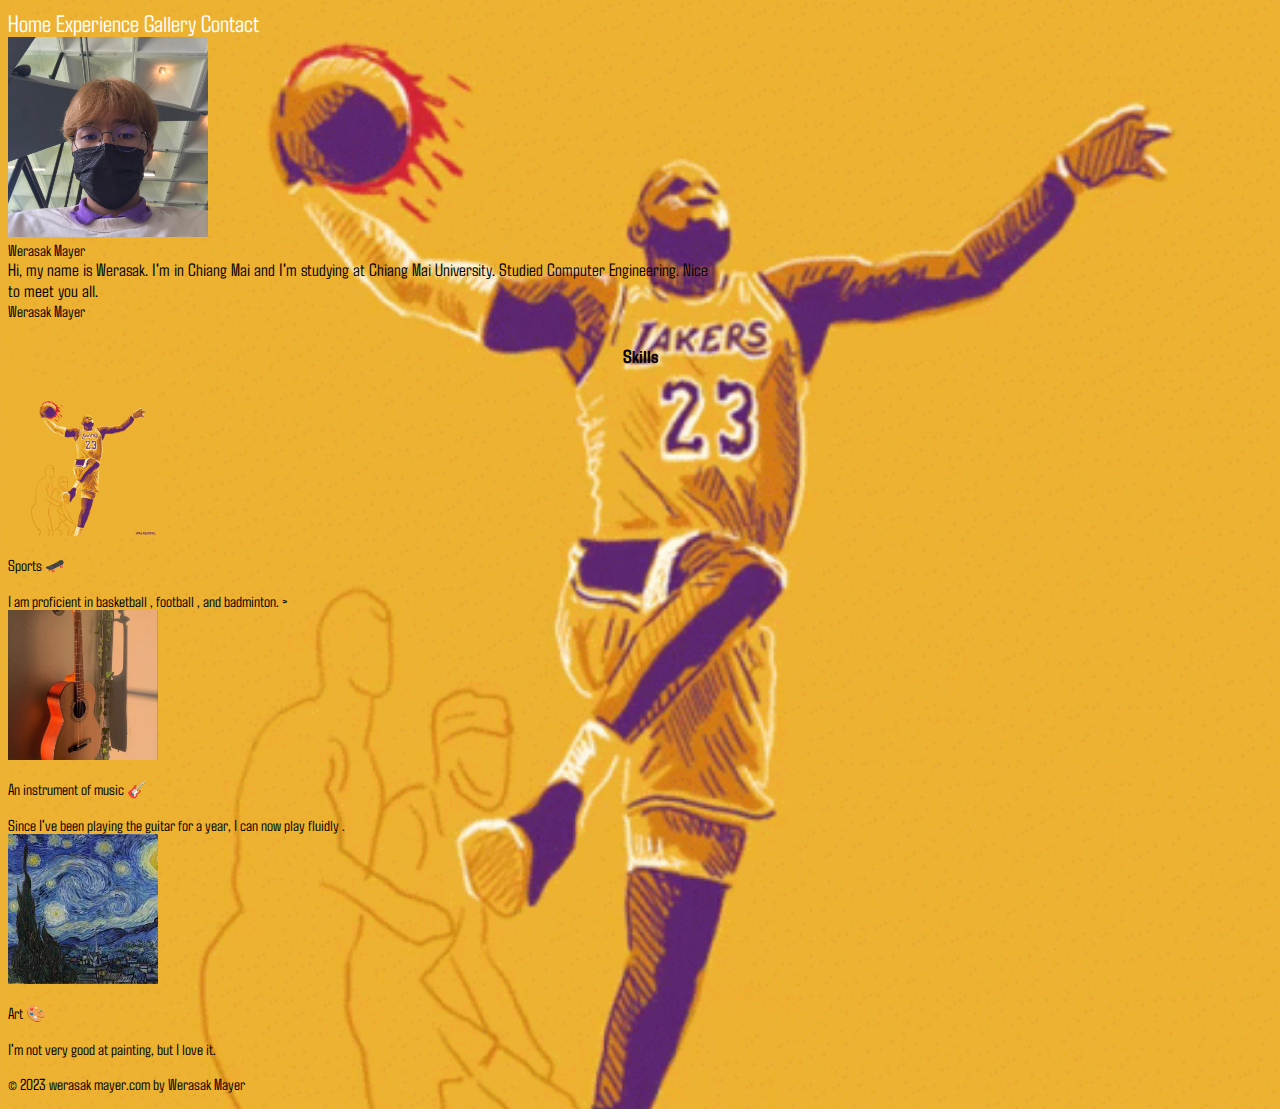
<file: index.html>
<!DOCTYPE html>
<html lang="en">
  <head>
    <meta charset="UTF-8" />
    <meta name="viewport" content="width=device-width, initial-scale=1.0" />
    <link rel="stylesheet" href="style.css" />
    <link
      href="https://cdn.jsdelivr.net/npm/bootstrap@5.0.2/dist/css/bootstrap.min.css"
      rel="stylesheet"
      integrity="sha384-EVSTQN3/azprG1Anm3QDgpJLIm9Nao0Yz1ztcQTwFspd3yD65VohhpuuCOmLASjC"
      crossorigin="anonymous"
    />
    <script
      src="https://cdn.jsdelivr.net/npm/bootstrap@5.0.2/dist/js/bootstrap.bundle.min.js"
      integrity="sha384-MrcW6ZMFYlzcLA8Nl+NtUVF0sA7MsXsP1UyJoMp4YLEuNSfAP+JcXn/tWtIaxVXM"
      crossorigin="anonymous"
    ></script>
    <title>My Portfolio</title>
  </head>
  <body>
    <style>
      @import url("https://fonts.googleapis.com/css2?family=Agdasima&display=swap");
      * {
        font-family: "Agdasima", sans-serif;
      }

    </style>
    <style>
      body {
        background: url(image/Los\ Angeles\ Lakers\ Lebron\ James\ GIF\ -\ Los\ Angeles\ Lakers\ Lebron\ James\ Lebron\ -\ Discover\ &\ Share\ GIFs.gif)
          no-repeat center center/cover;
      }
    </style>
    <div
      class="d-flex justify-content-center gap-4 fw-bold my-4"
      style="font-size: 150% "
    >
      <a href="https://cpe207.github.io/lab02-weerr12/index.html" style="color: white; text-decoration:none">Home</a>
      <a href="https://cpe207.github.io/lab02-weerr12/Experience.html" style="color: white; text-decoration:none">Experience</a>
      <a href="https://cpe207.github.io/lab02-weerr12/gallery.html" style="color: white; text-decoration:none">Gallery</a>
      <a href="https://cpe207.github.io/lab02-weerr12/contact.html" style="color: white; text-decoration:none">Contact</a>
    </div>
    <div
      class="d-flex justify-content-center align-items-center mx-auto gap-3"
      style="max-width: 700px"
    >
      <div>
        <img
          src="image/meng.jpg"
          class="rounded-circle"
          width="200px"
          height="200px"
          style="object-fit: cover"
        />
      </div>
      <div class="d-none d-sm-block">
        <div class="display-5 mb-3 text-uppercase">Werasak Mayer</div>
        <div class="text-uppercase fw-bold" style="font-size: 110%">
          Hi, my name is Werasak. I'm in Chiang Mai and I'm studying at Chiang
          Mai University. Studied Computer Engineering. Nice to meet you all.
        </div>
      </div>
    </div>
    <div class="display-5 d-sm-none text-center my-3">Werasak Mayer</div>
    <p class="text-center fs-3" style="font-size: 150%"><h3>Skills</h3></p>
    <div style="max-width: 700px" class="mx-auto px-3">
      <div class="d-flex border mb-3 shadow-sm my-rounded-all bg-white border white">
        <div class="my-rounded-left">
          <img
            src="image/Los Angeles Lakers Lebron James GIF - Los Angeles Lakers Lebron James Lebron - Discover & Share GIFs.gif"
            width="150px"
            height="150px"
            style="object-fit: cover"
            class="my-rounded-left d-none d-sm-block border"
          />
        </div>
        <div class="p-4">
          <p class="fw-semibold fs-5 text-uppercase fw-bold">Sports 🛹</p>
          <span class="text-uppercase fw-bold">
            I am proficient in basketball , football , and badminton. ></span
          >
        </div>
      </div>
      <div class="d-flex border mb-3 shadow-sm my-rounded-all bg-white border white">
        <div class="my-rounded-le">
          <img
            src="image/Guitar.jpg"
            width="150px"
            height="150px"
            style="object-fit: cover"
            class="my-rounded-right d-none d-sm-block"
          />
        </div>
        <div class="p-4">
          <p class="fw-semibold fs-5 text-uppercase fw-bold">An instrument of music 🎸</p>
          <span class="text-uppercase fw-bold">
            Since I've been playing the guitar for a year, I can now play
            fluidly .
          </span>
        </div>
      </div>
      <div class="d-flex border mb-3 shadow-sm my-rounded-all bg-white border white">
        <div class="my-rounded-left">
          <img
            src="image/ดาวน์โหลด.jpg"
            width="150px"
            height="150px"
            style="object-fit: cover"
            class="my-rounded-right d-none d-sm-block"
          />
        </div>
        <div class="p-4">
          <p class="fw-semibold fs-5 text-uppercase fw-bold">Art 🎨</p>
          <span class="text-uppercase fw-bold">
            I'm not very good at painting, but I love it.
          </span>
        </div>
      </div>
    </div>
    <p class="text-center text-white m-4 fw-bold">
      © 2023 werasak mayer.com by Werasak Mayer
    </p>
  </body>
</html>
</file>
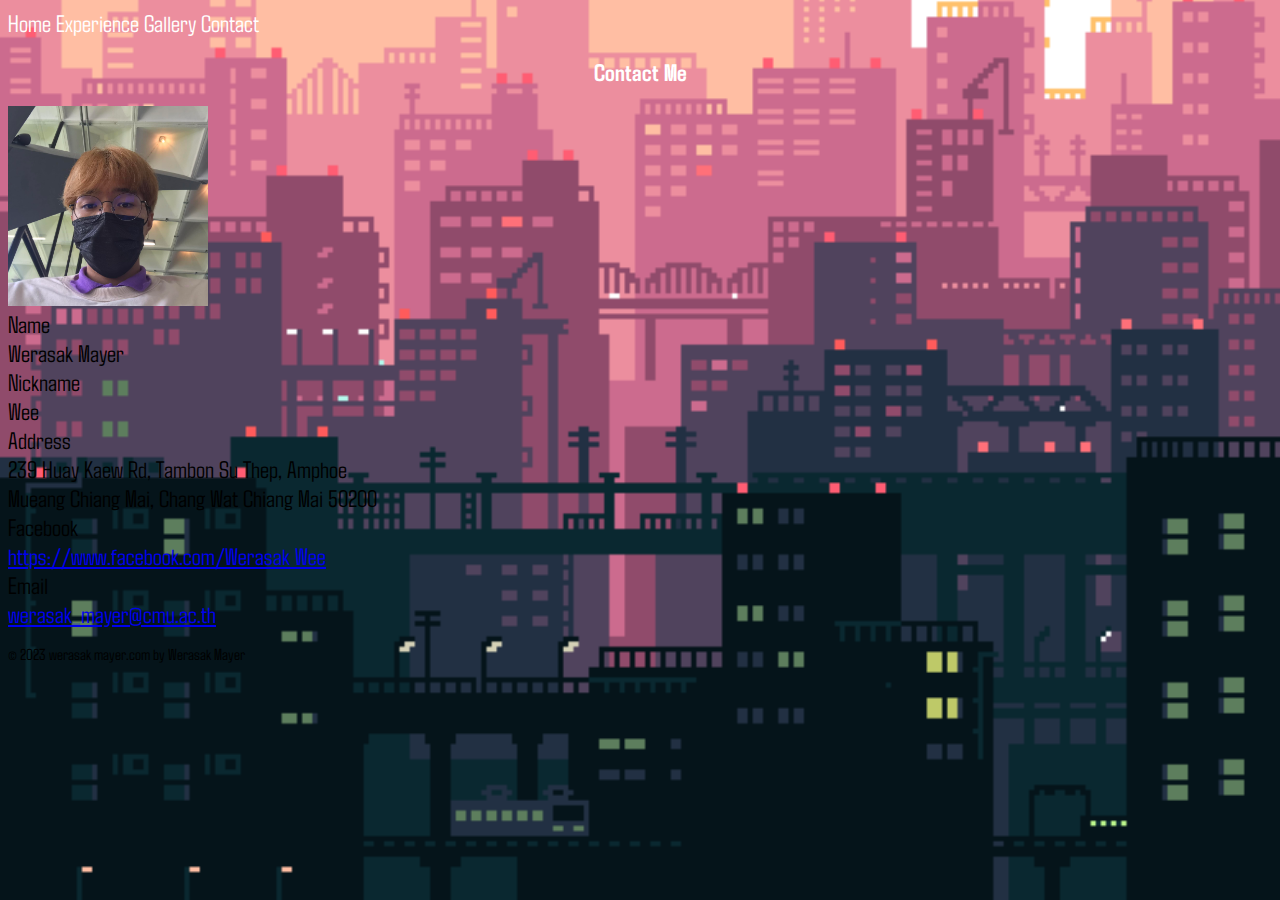
<file: contact.html>
<!DOCTYPE html>
<html lang="en">
  <head>
    <meta charset="UTF-8" />
    <meta name="viewport" content="width=device-width, initial-scale=1.0" />
    <link rel="stylesheet" href="style.css" />
    <title>My Portfolio</title>
    <link
      href="https://cdn.jsdelivr.net/npm/bootstrap@5.0.2/dist/css/bootstrap.min.css"
      rel="stylesheet"
      integrity="sha384-EVSTQN3/azprG1Anm3QDgpJLIm9Nao0Yz1ztcQTwFspd3yD65VohhpuuCOmLASjC"
      crossorigin="anonymous"
    />
    <script
      src="https://cdn.jsdelivr.net/npm/bootstrap@5.0.2/dist/js/bootstrap.bundle.min.js"
      integrity="sha384-MrcW6ZMFYlzcLA8Nl+NtUVF0sA7MsXsP1UyJoMp4YLEuNSfAP+JcXn/tWtIaxVXM"
      crossorigin="anonymous"
    ></script>
    <title>My Portfolio</title>
  </head>
  <body>
    <style>
      @import url("https://fonts.googleapis.com/css2?family=Agdasima&display=swap");
      * {
        font-family: "Agdasima", sans-serif;
      }
    </style>
    <style>
      body {
        background: url(image/Fall\ in\ love\ with\ these\ gorgeous\ 8-bit\ GIFs\ of\ Japan.gif) no-repeat center
          center/cover;
      }
    </style>
    <div
    class="d-flex justify-content-center gap-4 fw-bold my-4"
    style="font-size: 150%"
  >
  <a href="https://cpe207.github.io/lab02-weerr12/index.html" style="color: white; text-decoration:none">Home</a>
  <a href="https://cpe207.github.io/lab02-weerr12/Experience.html" style="color: white; text-decoration:none">Experience</a>
  <a href="https://cpe207.github.io/lab02-weerr12/gallery.html" style="color: white; text-decoration:none">Gallery</a>
  <a href="https://cpe207.github.io/lab02-weerr12/contact.html" style="color: white; text-decoration:none">Contact</a>
</div>
    <p class="text-center fs-3"><h2>Contact Me</h2></p>
    <div
      style="max-width: 700px"
      class="mx-auto d-flex justify-content-center align-items-center gap-3 flex-wrap"
    >
      <div>
        <img
          src="image/meng.jpg"
          class="rounded-circle"
          width="200"
          height="200"
          style="object-fit: cover"
        />
      </div>
      <div class="vstack gap-2" style="max-width: 400px">
      <div class="d-flex">
        <div style="min-width: 100px;font-size: 150%" class="fw-semibold text-white">Name</div>
        <span class="text-white" style="font-size: 150%">Werasak Mayer</span>
      </div>
      <div class="d-flex">
        <div style="min-width: 100px;font-size: 150%" class="fw-semibold text-white">Nickname</div>
        <span class="text-white" style="font-size: 150%">Wee<span>
      </div>
      <div class="d-flex">
        <div style="min-width: 100px;font-size: 150%" class="fw-semibold text-white">Address</div>
        <span class="text-white" style="font-size: 150%">239 Huay Kaew Rd, Tambon Su Thep, Amphoe Mueang Chiang Mai, Chang Wat Chiang Mai 50200<span>
        </div>
        <div class="d-flex">
          <div style="min-width: 100px;font-size: 150%" class="fw-semibold text-white">Facebook</div>
          <span class="text-white">
            <a href="https://www.facebook.com/profile.php?id=100072251785952" target="_blank" rel="noreferrer" style="font-size: 150%">https://www.facebook.com/Werasak Wee</a>
          <span>
        </div>
        <div class="d-flex">
          <div style="min-width: 100px;font-size: 150%" class="fw-semibold text-white">Email</div>
          <span class="text-white">
            <a href="mailto: werasak_mayer@cmu.ac.th" style="font-size: 150%">werasak_mayer@cmu.ac.th</a>
          <span>
        </div>
      </div>
    </div>
    <p class="text-center text-white m-4">
      © 2023 werasak mayer.com by Werasak Mayer
    </p>
  </body>
</html>
</file>
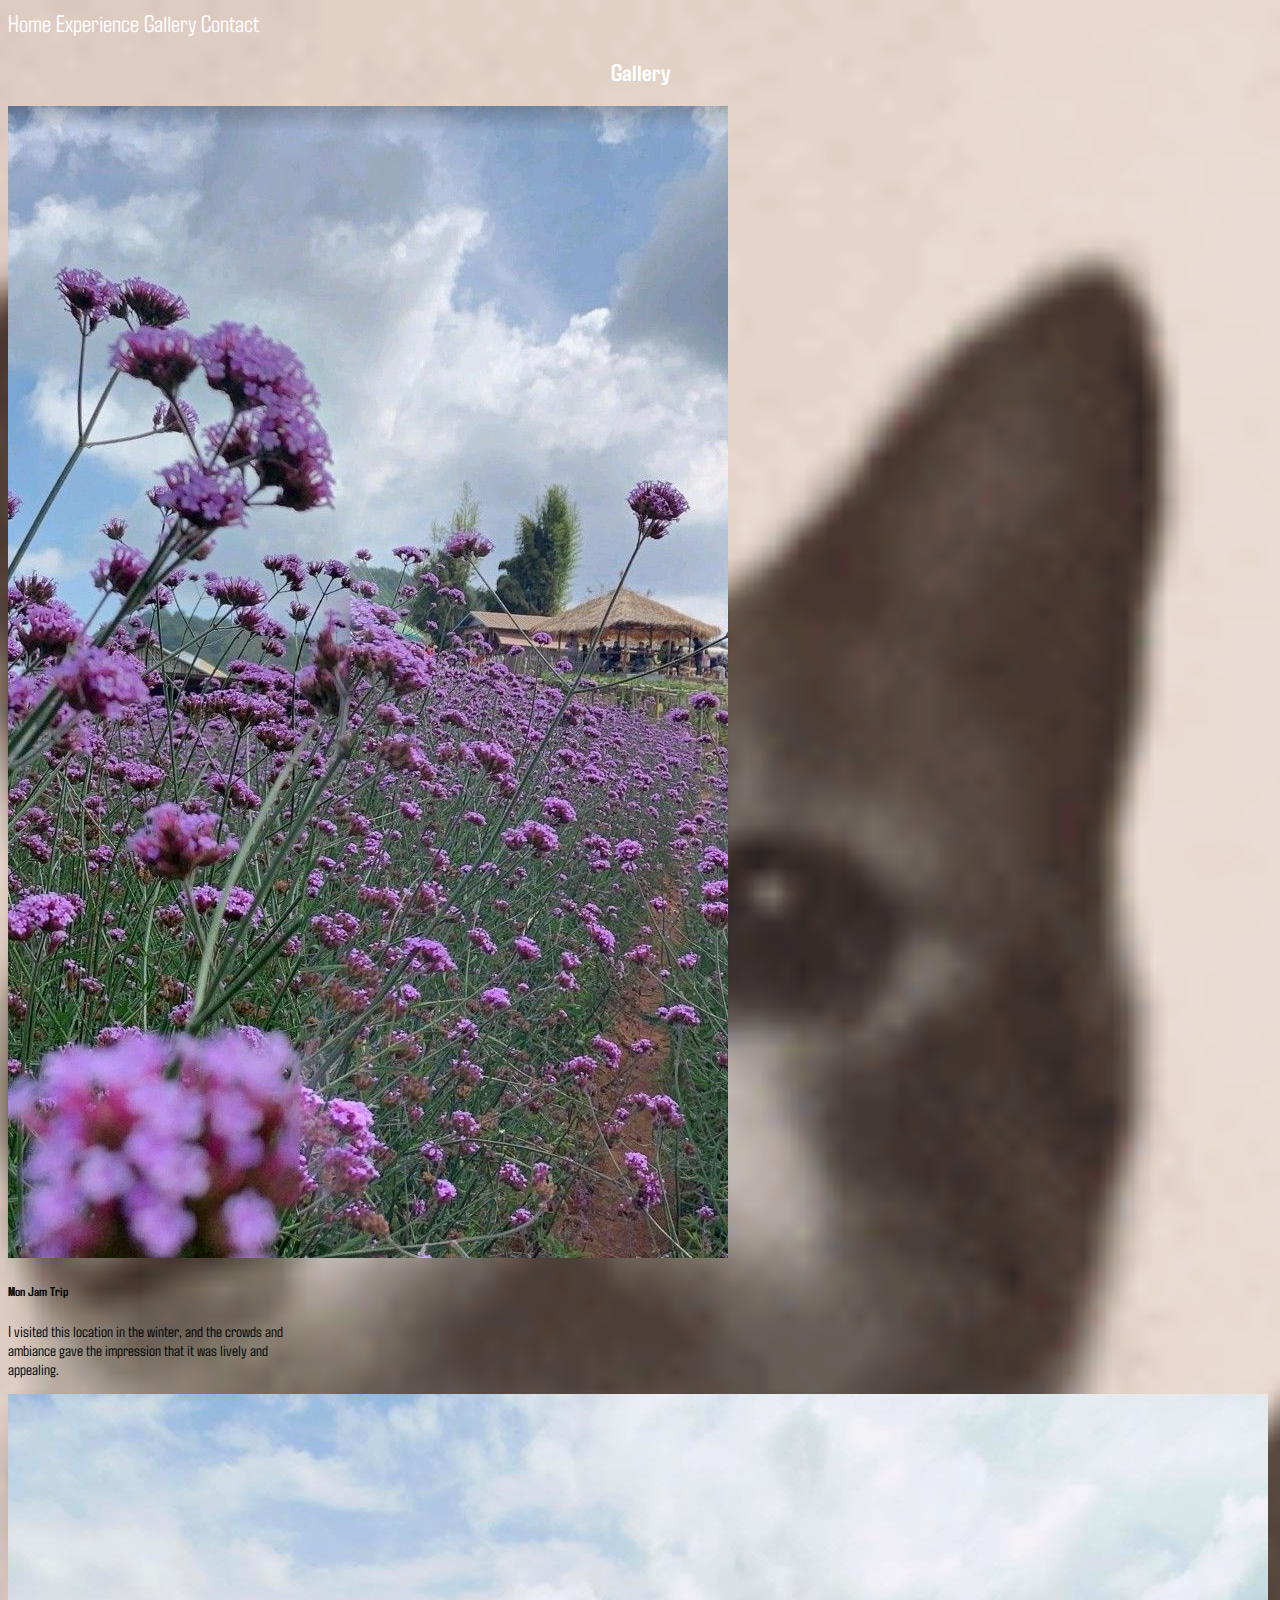
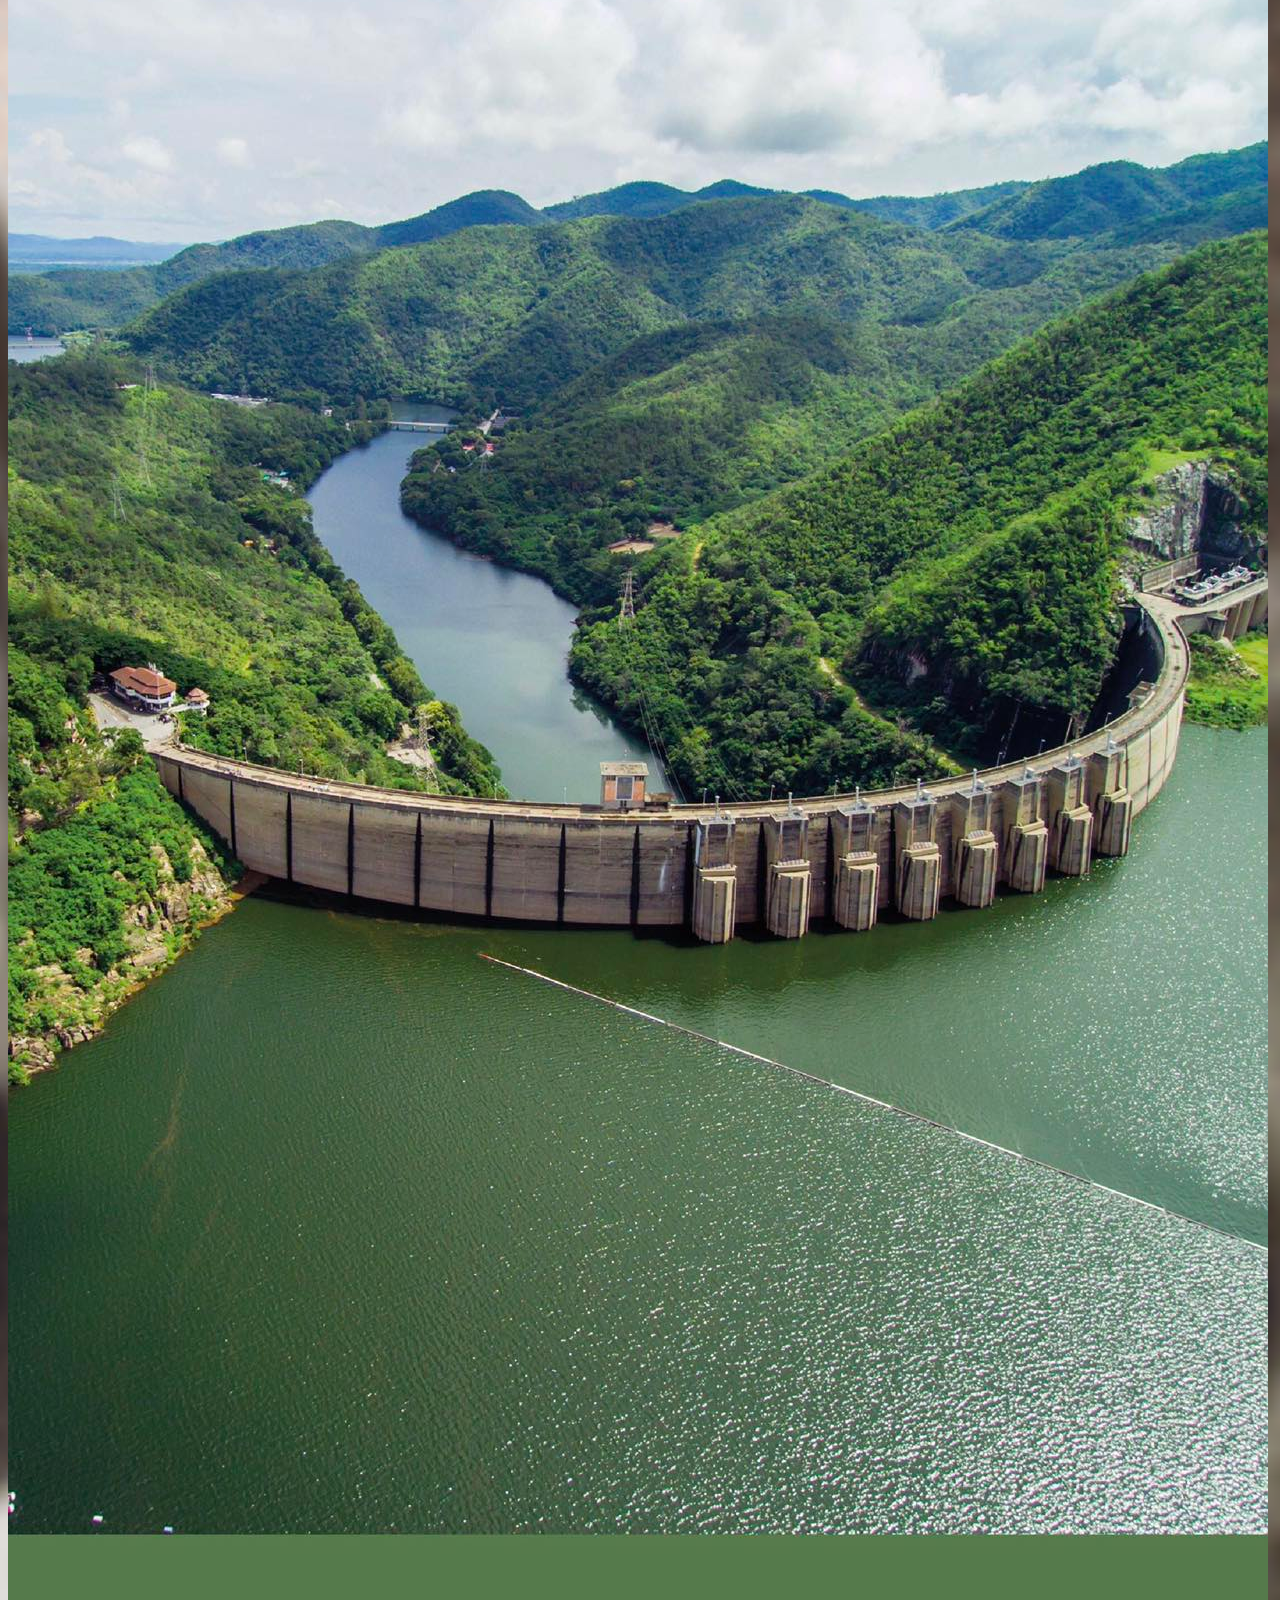
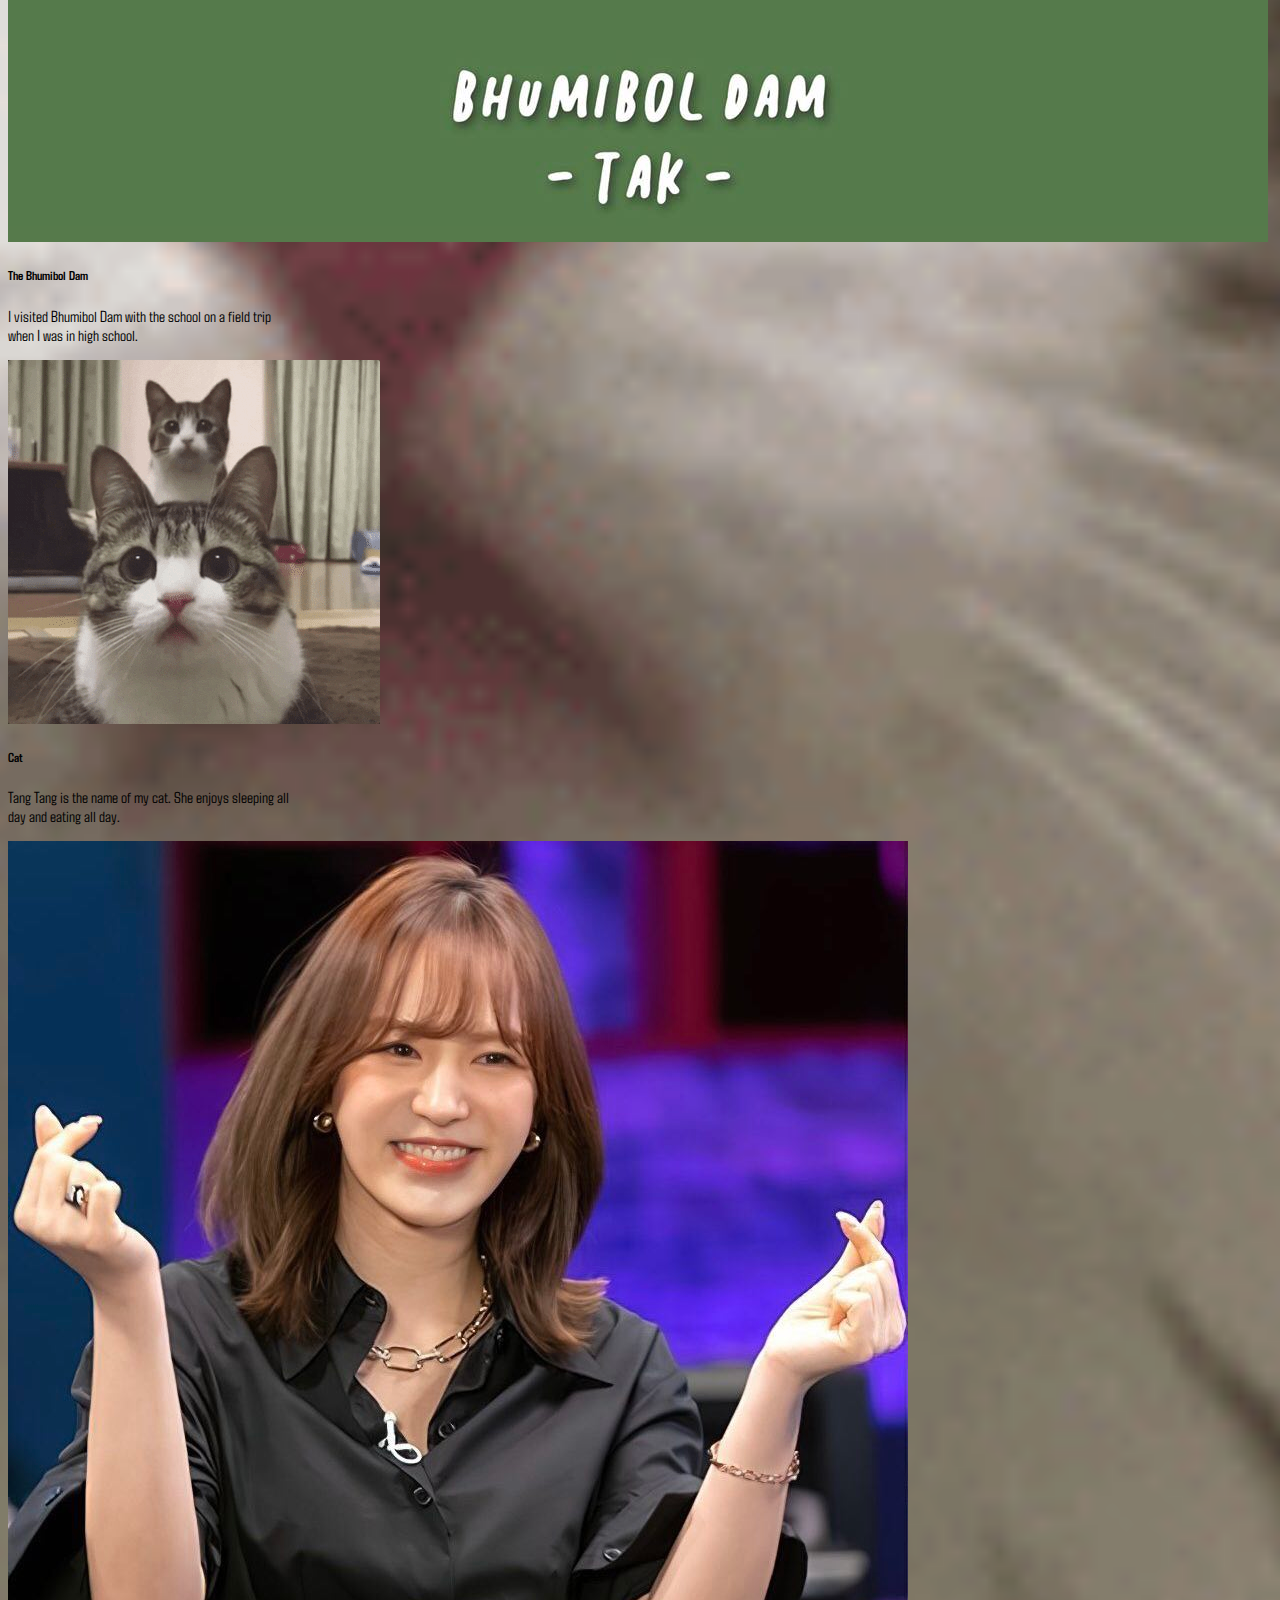
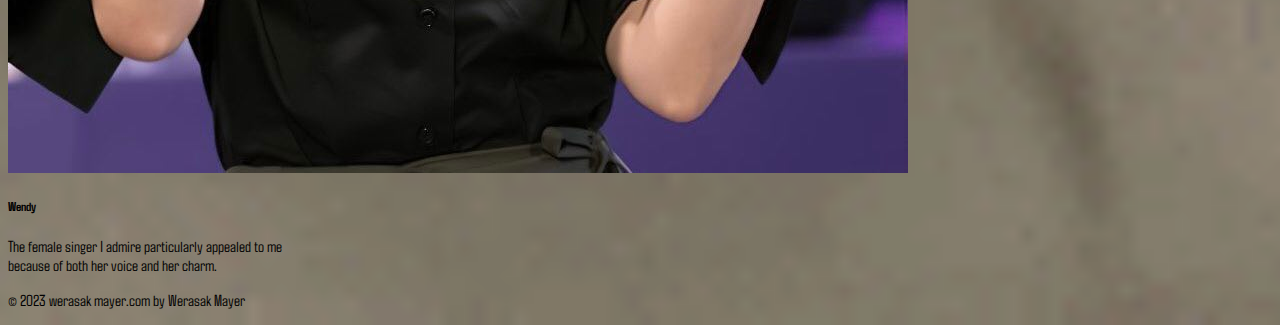
<file: gallery.html>
<!DOCTYPE html>
<html lang="en">
  <head>
    <meta charset="UTF-8" />
    <meta name="viewport" content="width=device-width, initial-scale=1.0" />
    <title>My Portfolio</title>
    <link rel="stylesheet" href="style.css" />
    <link
    href="https://cdn.jsdelivr.net/npm/bootstrap@5.0.2/dist/css/bootstrap.min.css"
    rel="stylesheet"
    integrity="sha384-EVSTQN3/azprG1Anm3QDgpJLIm9Nao0Yz1ztcQTwFspd3yD65VohhpuuCOmLASjC"
    crossorigin="anonymous"
  />
  <script
    src="https://cdn.jsdelivr.net/npm/bootstrap@5.0.2/dist/js/bootstrap.bundle.min.js"
    integrity="sha384-MrcW6ZMFYlzcLA8Nl+NtUVF0sA7MsXsP1UyJoMp4YLEuNSfAP+JcXn/tWtIaxVXM"
    crossorigin="anonymous"
  ></script>
  <title>My Portfolio</title>
</head>
<body>
  <style>
    @import url("https://fonts.googleapis.com/css2?family=Agdasima&display=swap");
    * {
      font-family: "Agdasima", sans-serif;
    }
  </style>
  <style>
    body {
      background: url(image/dog.gif)
        no-repeat center center/cover;
    }
  </style>
  <div
    class="d-flex justify-content-center gap-4 fw-bold my-4"
    style="font-size: 150%"
  >
  <a href="https://cpe207.github.io/lab02-weerr12/index.html" style="color: white; text-decoration:none">Home</a>
  <a href="https://cpe207.github.io/lab02-weerr12/Experience.html" style="color: white; text-decoration:none">Experience</a>
  <a href="https://cpe207.github.io/lab02-weerr12/gallery.html" style="color: white; text-decoration:none">Gallery</a>
  <a href="https://cpe207.github.io/lab02-weerr12/contact.html" style="color: white; text-decoration:none">Contact</a>
</div>
  <p class="text-center fs-3"><h2>Gallery</h2></p>
  <div class="d-flex gap-3 justify-content-center flex-wrap align-items-start">
    <div class="card" style="width: 18rem">
      <img src="image/ม่อนแจ่ม Moncham.jpg" class="card-img-top" alt="...">
      <div class="card-body">
        <h5 class="card-title">Mon Jam Trip</h5>
        <p class="card-text">
          I visited this location in the winter, and the crowds and ambiance gave the impression that it was lively and appealing.
        </p>
      </div>
    </div>
    <div class="card" style="width: 18rem">
    <img src="image/kuean.jpg" class="card-img-top" alt="...">
    <div class="card-body">
      <h5 class="card-title">The Bhumibol Dam</h5>
      <p class="card-text">I visited Bhumibol Dam with the school on a field trip when I was in high school.<p>
    </div>
    </div>
    <div class="card" style="width:18rem">
      <img src="image/dog.gif" class="card-img-top" alt="...">
      <div class="card-body">
        <h5 class="card-title">Cat</h5>
        <p class="card-text">Tang Tang is the name of my cat. She enjoys sleeping all day and eating all day.</p>
      </div>
    </div>
    <div class="card" style="width: 18rem">
      <img src="image/cutie.jpg" class="card-img-top" alt="...">
      <div class="card-body">
        <h5 class="card-title">Wendy</h5>
        <p class="card-text">The female singer I admire particularly appealed to me because of both her voice and her charm.<p>
      </div>
      </div>
  </div>
  <p class="text-center text-muted m-4">
    © 2023 werasak mayer.com by Werasak Mayer
  </p>
  </head>
  <body></body>
</html>
</file>
<file: style.css>
h1 {
  text-align: center;
  color: darkgoldenrod;
  font-style: italic;
}
h2 {
  text-align: center;
  color: rgb(255, 255, 255);
}
h3 {
  text-align: center;
  color: rgb(0, 0, 0);
}
h4 {
  color: rgb(77, 28, 190);
}
.skill-header {
  text-align: center;
  font-style: italic;
  color: darkgoldenrod;
  font-size: 20px;
}
.skill-container {
  border: solid rgb(173, 173, 126);
  width: 400px;
  margin-left: auto;
  margin-right: auto;
  padding-left: 1rem;
  margin-bottom: 15px;
}
</file>
